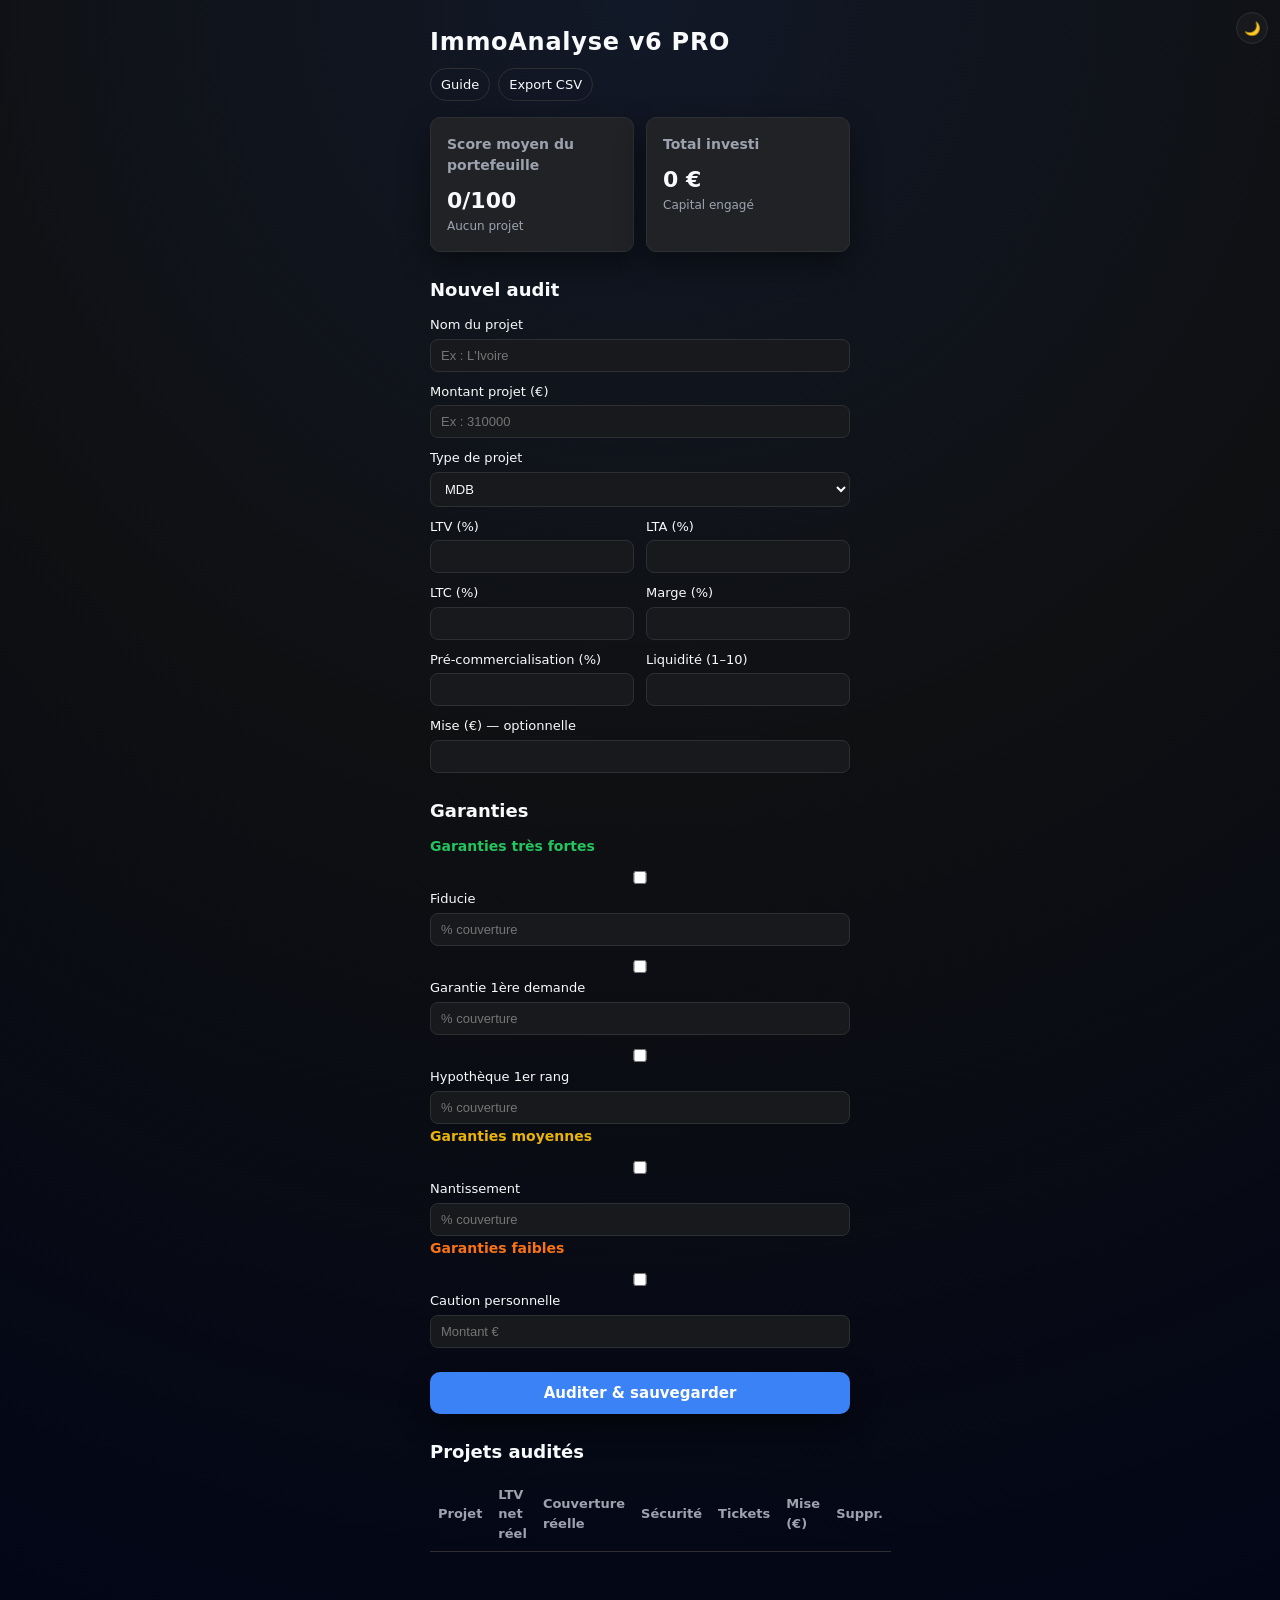
<file: index.html>
<!DOCTYPE html>
<html lang="fr">
<head>
<meta charset="UTF-8">
<title>ImmoAnalyse v6 PRO</title>
<meta name="viewport" content="width=device-width, initial-scale=1">
<meta name="theme-color" content="#0f1012">
<link rel="manifest" href="manifest.json">
<link rel="stylesheet" href="style.css">
</head>

<body>

<!-- TOGGLE THEME -->
<div class="theme-toggle">
<button id="toggleTheme">🌙</button>
</div>

<!-- GUIDE PANEL -->
<div id="guidePanel" class="guide-panel">

<div class="guide-content">

<div class="guide-header">
<h2>Guide ImmoAnalyse</h2>
<button class="secondary" onclick="closeGuide()">Fermer</button>
</div>

<div class="guide-tabs">
<div class="guide-tab active" data-tab="crit">Critères</div>
<div class="guide-tab" data-tab="garanties">Garanties</div>
<div class="guide-tab" data-tab="alertes">Alertes</div>
<div class="guide-tab" data-tab="exemples">Exemples</div>
<div class="guide-tab" data-tab="opt">Optimisation</div>
<div class="guide-tab" data-tab="lecture">Lecture rapide</div>
<div class="guide-tab" data-tab="faq">FAQ</div>
</div>

<!-- ONGLET : CRITERES -->
<div class="guide-section active" id="crit">
<div class="accordion">
<div class="accordion-header">LTV — Loan To Value <span class="accordion-arrow">▼</span></div>
<div class="accordion-content">
🟢 &lt; 60% — Très sécurisé<br>
🟠 60–85% — Zone de vigilance<br>
🔴 &gt; 85% — Risque élevé
</div>
</div>

<div class="accordion">
<div class="accordion-header">LTA — Loan To Assets <span class="accordion-arrow">▼</span></div>
<div class="accordion-content">
🟢 &lt; 70% — Structure solide<br>
🟠 70–85% — Endettement à surveiller<br>
🔴 &gt; 85% — Structure fragile
</div>
</div>

<div class="accordion">
<div class="accordion-header">LTC — Loan To Cost <span class="accordion-arrow">▼</span></div>
<div class="accordion-content">
🟢 &lt; 70% — Excellent<br>
🟠 70–85% — Acceptable<br>
🔴 &gt; 85% — Risque de dépassement
</div>
</div>

<div class="accordion">
<div class="accordion-header">Marge (MDB) <span class="accordion-arrow">▼</span></div>
<div class="accordion-content">
🟢 &gt; 20% — Très bon<br>
🟠 10–20% — Correct<br>
🔴 &lt; 10% — Risque de perte
</div>
</div>

<div class="accordion">
<div class="accordion-header">Pré-commercialisation <span class="accordion-arrow">▼</span></div>
<div class="accordion-content">
🟢 &gt; 50% — Très sécurisé<br>
🟠 30–50% — À surveiller<br>
🔴 &lt; 30% — Risque commercial
</div>
</div>

<div class="accordion">
<div class="accordion-header">Liquidité (1–10) <span class="accordion-arrow">▼</span></div>
<div class="accordion-content">
🟢 8–10 — Marché très liquide<br>
🟠 5–7 — Liquide<br>
🔴 1–4 — Revente difficile
</div>
</div>
</div>

<!-- ONGLET : GARANTIES -->
<div class="guide-section" id="garanties">

<div class="accordion">
<div class="accordion-header">Pondération dynamique LPB v6 <span class="accordion-arrow">▼</span></div>
<div class="accordion-content">
Hypothèque (1.0) × couverture<br>
Nantissement (0.6) × couverture<br>
Caution × 0.4<br><br>
Pondération finale = min(100, somme pondérée)
</div>
</div>

<div class="accordion">
<div class="accordion-header">Typologie des garanties <span class="accordion-arrow">▼</span></div>
<div class="accordion-content">
🟢 Très fortes : Fiducie, G1D, Hypothèque 1er rang<br>
🟠 Moyennes : Nantissement<br>
🔴 Faibles : Caution personnelle
</div>
</div>

<!-- AJOUT : COUVERTURE RÉELLE (%) -->
<div class="accordion">
<div class="accordion-header">Couverture réelle (%) <span class="accordion-arrow">▼</span></div>
<div class="accordion-content">
<p><b>Définition :</b> Valeur réelle des garanties après haircuts :</p>
<ul>
<li>Hypothèque : 85 %</li>
<li>Caution : 60 %</li>
<li>Nantissement : 50 %</li>
<li>Fiducie : 100 %</li>
<li>G1D : 100 %</li>
</ul>

<p><b>Interprétation :</b></p>
<ul>
<li><span style="color:green;font-weight:bold;">🟢 &lt; 40 %</span> — Couverture faible</li>
<li><span style="color:orange;font-weight:bold;">🟠 40–80 %</span> — Couverture correcte</li>
<li><span style="color:red;font-weight:bold;">🔴 &gt; 80 %</span> — Couverture forte</li>
<li><span style="color:red;font-weight:bold;">⚠️ = 100 %</span> — Sur‑couverture (LTV net = 5 %)</li>
</ul>

<p><b>Impact :</b> Plus la couverture réelle augmente, plus le LTV net réel diminue.</p>
</div>
</div>

<div class="accordion">
<div class="accordion-header">Surgarantie <span class="accordion-arrow">▼</span></div>
<div class="accordion-content">
Une couverture &gt; 100% déclenche une alerte jaune.
</div>
</div>

</div>
<!-- ONGLET : ALERTES -->
<div class="guide-section" id="alertes">
<div class="accordion">
<div class="accordion-header">Alertes financières <span class="accordion-arrow">▼</span></div>
<div class="accordion-content">
LTV trop élevé, marge insuffisante, garanties faibles.
</div>
</div>

<div class="accordion">
<div class="accordion-header">Alertes commerciales <span class="accordion-arrow">▼</span></div>
<div class="accordion-content">
Précommercialisation faible, liquidité insuffisante.
</div>
</div>

<div class="accordion">
<div class="accordion-header">Alertes structurelles <span class="accordion-arrow">▼</span></div>
<div class="accordion-content">
Endettement global trop élevé, absence de garanties fortes.
</div>
</div>
</div>

<!-- ONGLET : EXEMPLES -->
<div class="guide-section" id="exemples">
<div class="accordion">
<div class="accordion-header">Exemple MDB <span class="accordion-arrow">▼</span></div>
<div class="accordion-content">
LTV = 88% 🔴<br>
Marge = 12% 🟠<br>
Garanties = Caution 🔴
</div>
</div>

<div class="accordion">
<div class="accordion-header">Exemple LDT <span class="accordion-arrow">▼</span></div>
<div class="accordion-content">
LTV = 72% 🟠<br>
Liquidité = 8 🟢<br>
PréComm = 55% 🟢
</div>
</div>
</div>

<!-- ONGLET : OPTIMISATION -->
<div class="guide-section" id="opt">
<div class="accordion">
<div class="accordion-header">Optimiser un projet MDB <span class="accordion-arrow">▼</span></div>
<div class="accordion-content">
Marge &gt; 15%, LTV &lt; 75%, garantie forte.
</div>
</div>

<div class="accordion">
<div class="accordion-header">Optimiser un projet LDT <span class="accordion-arrow">▼</span></div>
<div class="accordion-content">
Analyser taux d’occupation, charges, saison basse.
</div>
</div>
</div>

<!-- ONGLET : LECTURE RAPIDE -->
<div class="guide-section" id="lecture">
<p><b>Lecture en 10 secondes :</b></p>
LTV, garanties, marge, liquidité, statut IA.
</div>

<!-- ONGLET : FAQ -->
<div class="guide-section" id="faq">
<div class="accordion">
<div class="accordion-header">Pourquoi un projet SAFE peut avoir un ticket faible ? <span class="accordion-arrow">▼</span></div>
<div class="accordion-content">
Parce que les garanties ou la mise peuvent être insuffisantes.
</div>
</div>

<div class="accordion">
<div class="accordion-header">Pourquoi le LTV net diffère du LTV brut ? <span class="accordion-arrow">▼</span></div>
<div class="accordion-content">
Le LTV net intègre les garanties fortes.
</div>
</div>
</div>

</div>
</div>

<!-- HEADER -->
<div class="container section">
<h1>ImmoAnalyse v6 PRO</h1>

<div class="header-actions">
<button class="secondary" onclick="openGuide()">Guide</button>
<button class="secondary" onclick="exportCSV()">Export CSV</button>
</div>

<div class="grid-2">
<div class="card">
<h3>Score moyen du portefeuille</h3>
<p id="metricScore" class="big-number">0/100</p>
<p class="note">Aucun projet</p>
</div>

<div class="card">
<h3>Total investi</h3>
<p id="metricInvest" class="big-number">0 €</p>
<p class="note">Capital engagé</p>
</div>
</div>
</div>

<!-- FORMULAIRE -->
<div class="container section">
<h2>Nouvel audit</h2>

<label for="nomProjet">Nom du projet</label>
<input id="nomProjet" type="text" placeholder="Ex : L'Ivoire">

<label for="montantProjet">Montant projet (€)</label>
<input id="montantProjet" type="number" placeholder="Ex : 310000" required>

<label for="typeProjet">Type de projet</label>
<select id="typeProjet">
<option value="MDB">MDB</option>
<option value="LDT">LDT</option>
</select>

<div class="grid-2">
<div><label>LTV (%)</label><input id="ltv" type="number"></div>
<div><label>LTA (%)</label><input id="lta" type="number"></div>
</div>

<div class="grid-2">
<div><label>LTC (%)</label><input id="ltc" type="number"></div>
<div><label>Marge (%)</label><input id="marge" type="number"></div>
</div>

<div class="grid-2">
<div><label>Pré-commercialisation (%)</label><input id="precomm" type="number"></div>
<div><label>Liquidité (1–10)</label><input id="liquidite" type="number"></div>
</div>

<label>Mise (€) — optionnelle</label>
<input id="mise" type="number">
</div>

<!-- GARANTIES -->
<div class="container section">
<h2>Garanties</h2>

<h3 class="g-strong">Garanties très fortes</h3>

<label><input type="checkbox" id="g_fiducie"> Fiducie</label>
<input id="fiducie_pct" type="number" placeholder="% couverture">
<div id="alert_fiducie" class="alert-garantie"></div>

<label><input type="checkbox" id="g_g1d"> Garantie 1ère demande</label>
<input id="g1d_pct" type="number" placeholder="% couverture">
<div id="alert_g1d" class="alert-garantie"></div>

<label><input type="checkbox" id="g_hyp1"> Hypothèque 1er rang</label>
<input id="hyp1_pct" type="number" placeholder="% couverture">
<div id="alert_hyp1" class="alert-garantie"></div>

<h3 class="g-medium">Garanties moyennes</h3>
<label><input type="checkbox" id="g_nant"> Nantissement</label>
<input id="nantissement_pct" type="number" placeholder="% couverture">
<div id="alert_nant" class="alert-garantie"></div>

<h3 class="g-weak">Garanties faibles</h3>
<label><input type="checkbox" id="g_caution"> Caution personnelle</label>
<input id="caution_eur" type="number" placeholder="Montant €">
</div>
<!-- BOUTON AUDITER & SAUVEGARDER -->
<div class="container section">
<button class="btn-primary" onclick="runEngine()">Auditer & sauvegarder</button>
</div>

<!-- TABLEAU -->
<div class="container section">
<h2>Projets audités</h2>

<table id="tableProjets">
<thead>
<tr>
<th>Projet</th>
<th>LTV net réel</th>
<th>Couverture réelle</th>
<th>Sécurité</th>
<th>Tickets</th>
<th>Mise (€)</th>
<th>Suppr.</th>
</tr>
</thead>
<tbody></tbody>
</table>
</div>

<!-- SCRIPT PRINCIPAL -->
<script type="module">
import { runLPBEngine, readNumber } from "./engine/engine.js";

let projets = [];

/* ---------- PERSISTANCE LOCALSTORAGE ---------- */

const STORAGE_KEY = "immoanalyse_v6_projets";

function loadFromStorage() {
  try {
    const raw = localStorage.getItem(STORAGE_KEY);
    if (!raw) return [];
    const parsed = JSON.parse(raw);
    return Array.isArray(parsed) ? parsed : [];
  } catch (e) {
    console.warn("Erreur lecture storage", e);
    return [];
  }
}

function saveToStorage(list) {
  try {
    localStorage.setItem(STORAGE_KEY, JSON.stringify(list));
  } catch (e) {
    console.warn("Erreur écriture storage", e);
  }
}

/* Restaurer au chargement */
document.addEventListener("DOMContentLoaded", () => {
  projets = loadFromStorage();
  renderTable();
  updateMetrics();
});

/* MISE À JOUR DES MÉTRIQUES */
function updateMetrics() {
    const scoreEl = document.getElementById("metricScore");
    const investEl = document.getElementById("metricInvest");

    if (projets.length === 0) {
        scoreEl.textContent = "0/100";
        investEl.textContent = "0 €";
        return;
    }

    // Total investi
    const totalMise = projets.reduce((s, p) => s + (p.mise || 0), 0);
    investEl.textContent = totalMise.toLocaleString("fr-FR") + " €";

    // Pondération par mise
    const poids = projets.map(p => {
        if (!p.mise || p.mise <= 0) return 0.05;
        return p.mise / totalMise;
    });

    // Coefficients de sécurité
    const coef = projets.map(p => {
        if (p.securite === "SAFE") return 1.00;
        if (p.securite === "MEDIUM") return 0.80;
        return 0.60;
    });

    // Score pondéré
    const scoresPond = projets.map((p, i) => p.score * coef[i]);

    // Score portefeuille
    let scorePortefeuille = scoresPond.reduce((s, sp, i) => s + sp * poids[i], 0);

    // Effet plancher
    const hasDanger = projets.some(p => p.securite === "RISK" && p.score < 40);
    if (hasDanger) scorePortefeuille = Math.min(scorePortefeuille, 55);

    scoreEl.textContent = scorePortefeuille.toFixed(0) + "/100";

    // Indicateur visuel
    if (scorePortefeuille >= 75) {
        scoreEl.style.color = "#22c55e";
    } else if (scorePortefeuille >= 55) {
        scoreEl.style.color = "#eab308";
    } else {
        scoreEl.style.color = "#ef4444";
    }
}   // ← FIN CORRECTE DE updateMetrics()


/* SURGARANTIE */
function checkGarantie(idInput, idAlert) {
    const v = readNumber(document.getElementById(idInput).value);
    const alertEl = document.getElementById(idAlert);
    alertEl.textContent = (v != null && v > 100) ? "Surgarantie détectée (>100 %)." : "";
}

/* Tableau des garanties */
[
    ["fiducie_pct", "alert_fiducie"],
    ["g1d_pct", "alert_g1d"],
    ["hyp1_pct", "alert_hyp1"],
    ["nantissement_pct", "alert_nant"]
].forEach(([inputId, alertId]) => {
    const el = document.getElementById(inputId);
    if (el) el.addEventListener("input", () => checkGarantie(inputId, alertId));
});

/* AJOUT D’UN PROJET */
window.runEngine = function () {
    const nom = document.getElementById("nomProjet").value.trim() || "Sans nom";
    const typeProjet = document.getElementById("typeProjet").value;
    const montantProjet = readNumber(document.getElementById("montantProjet").value);

    const input = {
        type: typeProjet,
        valeurs: {
            montantProjet,
            LTV: readNumber(document.getElementById("ltv").value),
            LTA: readNumber(document.getElementById("lta").value),
            LTC: readNumber(document.getElementById("ltc").value),
            marge: readNumber(document.getElementById("marge").value),
            precomm: readNumber(document.getElementById("precomm").value),
            liquidite: readNumber(document.getElementById("liquidite").value),
            mise: readNumber(document.getElementById("mise").value)
        },
        garanties: {
            fiducie: document.getElementById("g_fiducie").checked,
            g1d: document.getElementById("g_g1d").checked,
            hyp1: document.getElementById("g_hyp1").checked,
            nantissement: document.getElementById("g_nant").checked,
            caution: document.getElementById("g_caution").checked,
            fiducie_pct: readNumber(document.getElementById("fiducie_pct").value),
            g1d_pct: readNumber(document.getElementById("g1d_pct").value),
            hyp1_pct: readNumber(document.getElementById("hyp1_pct").value),
            nantissement_pct: readNumber(document.getElementById("nantissement_pct").value),
            caution_eur: readNumber(document.getElementById("caution_eur").value)
        }
    };

    const result = runLPBEngine(input);
    if (!result) return;

    projets.push({
        nom,
        type: typeProjet,
        score: result.score,
        securite: result.meta.securiteGlobale,
        ltvnet: result.ratios.LTV_net_reel,
        coverageReal: result.ratios.coverageReal,
        mise: input.valeurs.mise || 0,
        ticketMin: result.ticketIA.plage.min,
        ticketMax: result.ticketIA.plage.max
    });

    saveToStorage(projets);
    renderTable();
    updateMetrics();
};

/* AFFICHAGE DU TABLEAU */
function renderTable() {
    const tbody = document.querySelector("#tableProjets tbody");
    tbody.innerHTML = "";

    projets.forEach((p, i) => {

        const tr = document.createElement("tr");

        const ltvText = p.ltvnet != null ? p.ltvnet.toFixed(1) + "%" : "-";

        let covText = "-";
        if (p.coverageReal != null) {
            const v = p.coverageReal;
            let color = "black";

            if (v < 40) color = "green";
            else if (v < 80) color = "orange";
            else color = "red";

            const alert = (v >= 100) ? " ⚠️" : "";
            covText = `<span style="color:${color}; font-weight:bold;">${v.toFixed(1)}%</span>${alert}`;
        }

        const ticketText = `${p.ticketMin} – ${p.ticketMax} €`;
        const miseText = p.mise ? p.mise.toLocaleString("fr-FR") + " €" : "-";

        tr.innerHTML = `
            <td>${p.nom} <span class="type-tag">(${p.type})</span></td>
            <td>${ltvText}</td>
            <td>${covText}</td>
            <td>${p.securite}</td>
            <td>${ticketText}</td>
            <td>${miseText}</td>
            <td><button class="secondary danger" onclick="suppr(${i})">X</button></td>
        `;

        tbody.appendChild(tr);

        /* --- Ligne d’explication automatique si LTV net réel = 5 % --- */
        if (p.ltvnet === 5) {
            const explain = document.createElement("tr");
            explain.classList.add("row-explain");
            explain.innerHTML = `
                <td colspan="7" style="font-size:13px; padding:6px 12px; color:#666;">
                    Plancher appliqué : la couverture réelle atteint 100 %, le LTV net réel est ramené à 5 %.
                </td>
            `;
            tbody.appendChild(explain);
        }
    });
}

/* SUPPRESSION */
window.suppr = function (i) {
  projets.splice(i, 1);
  saveToStorage(projets);
  renderTable();
  updateMetrics();
};

/* EXPORT CSV */
window.exportCSV = function () {
if (projets.length === 0) return;

let csv = "Projet;Type;LTV net réel;Couverture réelle;Sécurité;Ticket min;Ticket max;Mise\n";

projets.forEach(p => {
csv += `${p.nom};${p.type};${p.ltvnet ?? ""};${p.coverageReal ?? ""};${p.securite};${p.ticketMin};${p.ticketMax};${p.mise ?? ""}\n`;
});

const blob = new Blob([csv], { type: "text/csv;charset=utf-8;" });
const url = URL.createObjectURL(blob);
const a = document.createElement("a");
a.href = url;
a.download = "portefeuille_immoanalyse.csv";
a.click();
URL.revokeObjectURL(url);
};

/* THÈME SOMBRE / CLAIR */
const themeBtn = document.getElementById("toggleTheme");
themeBtn.onclick = () => {
document.body.classList.toggle("light");
themeBtn.textContent = document.body.classList.contains("light") ? "☀️" : "🌙";
};

/* GUIDE : ONGLET + ACCORDÉONS */
document.querySelectorAll(".guide-tab").forEach(tab => {
tab.addEventListener("click", () => {
document.querySelectorAll(".guide-tab").forEach(t => t.classList.remove("active"));
document.querySelectorAll(".guide-section").forEach(s => s.classList.remove("active"));
tab.classList.add("active");
document.getElementById(tab.dataset.tab).classList.add("active");
});
});

document.querySelectorAll(".accordion-header").forEach(header => {
header.addEventListener("click", () => {
header.parentElement.classList.toggle("open");
});
});

/* GUIDE : OUVERTURE / FERMETURE */
window.openGuide = function () {
document.getElementById("guidePanel").classList.add("open");
};

window.closeGuide = function () {
document.getElementById("guidePanel").classList.remove("open");
};
</script>

<!-- ENREGISTREMENT SERVICE WORKER -->
<script>
if ('serviceWorker' in navigator) {
window.addEventListener('load', () => {
navigator.serviceWorker.register('sw.js').catch(console.error);
});
}
</script>

</body>
</html>
</file>
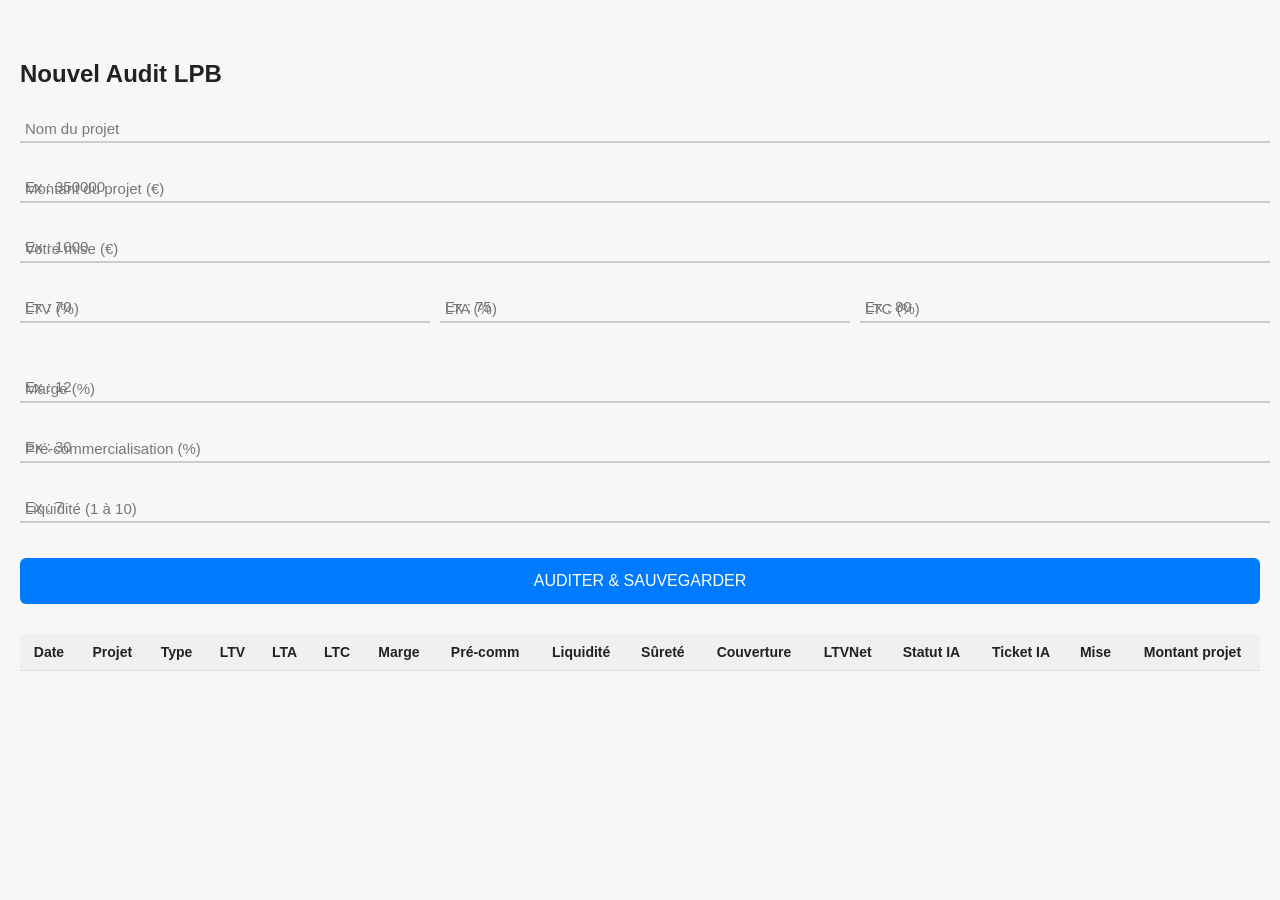
<file: indexV6.html>
<!DOCTYPE html>
<html lang="fr">

<head>
    <meta charset="UTF-8">
    <meta name="viewport" content="width=device-width, initial-scale=1.0">
    <title>Cockpit Patrimoine V6 — Audit LPB</title>

    <style>
        /* ------------------------------
           RESET + BASE
        ------------------------------ */
        body {
            margin: 0;
            padding: 20px;
            font-family: "Inter", sans-serif;
            background: #f7f7f7;
            color: #222;
        }

        h2 {
            margin-top: 40px;
            font-weight: 600;
        }

        /* ------------------------------
           MATERIAL DESIGN INPUTS
        ------------------------------ */
        .md-input {
            position: relative;
            margin-bottom: 25px;
            width: 100%;
        }

        .md-input input {
            width: 100%;
            border: none;
            border-bottom: 2px solid #ccc;
            padding: 10px 5px 6px 5px;
            font-size: 15px;
            background: transparent;
            transition: border-color 0.25s;
        }

        .md-input input:focus {
            outline: none;
            border-bottom: 2px solid #007bff;
        }

        .md-input label {
            position: absolute;
            left: 5px;
            top: 12px;
            font-size: 15px;
            color: #777;
            pointer-events: none;
            transition: 0.25s ease;
        }

        .md-input input:focus + label,
        .md-input input:not(:placeholder-shown) + label {
            top: -8px;
            font-size: 12px;
            color: #007bff;
        }

        /* ------------------------------
           GRID 3 COLONNES (LTV / LTA / LTC)
        ------------------------------ */
        .triple-grid {
            display: flex;
            gap: 20px; /* léger séparateur visuel */
            margin-bottom: 20px;
        }

        .triple-grid .md-input {
            flex: 1; /* 33% / 33% / 33% */
        }

        /* ------------------------------
           BOUTON AUDITER
        ------------------------------ */
        .btn-audit {
            width: 100%;
            padding: 14px;
            background: #007bff;
            color: white;
            border: none;
            border-radius: 6px;
            font-size: 16px;
            cursor: pointer;
            margin-top: 10px;
            transition: 0.25s;
        }

        .btn-audit:hover {
            background: #005fcc;
        }

        /* ------------------------------
           TABLEAU DES AUDITS
        ------------------------------ */
        table {
            width: 100%;
            border-collapse: collapse;
            margin-top: 30px;
            background: white;
        }

        table th, table td {
            padding: 10px;
            border-bottom: 1px solid #ddd;
            font-size: 14px;
        }

        table th {
            background: #f0f0f0;
            font-weight: 600;
        }
    </style>
</head>

<body>

    <h2>Nouvel Audit LPB</h2>

    <!-- IDENTIFICATION -->
    <div class="md-input">
        <input id="projet" type="text" placeholder=" " />
        <label for="projet">Nom du projet</label>
    </div>

    <div class="md-input">
        <input id="montantProjet" type="number" placeholder="Ex : 350000" />
        <label for="montantProjet">Montant du projet (€)</label>
    </div>

    <div class="md-input">
        <input id="mise" type="number" placeholder="Ex : 1000" />
        <label for="mise">Votre mise (€)</label>
    </div>

    <!-- RATIOS FINANCIERS : LTV / LTA / LTC -->
    <div class="triple-grid">
        <div class="md-input">
            <input id="ltv" type="number" placeholder="Ex : 70" />
            <label for="ltv">LTV (%)</label>
        </div>

        <div class="md-input">
            <input id="lta" type="number" placeholder="Ex : 75" />
            <label for="lta">LTA (%)</label>
        </div>

        <div class="md-input">
            <input id="ltc" type="number" placeholder="Ex : 80" />
            <label for="ltc">LTC (%)</label>
        </div>
    </div>

    <!-- AUTRES RATIOS -->
    <div class="md-input">
        <input id="marge" type="number" placeholder="Ex : 12" />
        <label for="marge">Marge (%)</label>
    </div>

    <div class="md-input">
        <input id="precomm" type="number" placeholder="Ex : 30" />
        <label for="precomm">Pré-commercialisation (%)</label>
    </div>

    <div class="md-input">
        <input id="liquidite" type="number" placeholder="Ex : 7" />
        <label for="liquidite">Liquidité (1 à 10)</label>
    </div>

    <!-- BOUTON -->
    <button class="btn-audit" onclick="runEngine()">AUDITER & SAUVEGARDER</button>

    <!-- TABLEAU DES AUDITS -->
    <table id="auditTable">
        <thead>
            <tr>
                <th>Date</th>
                <th>Projet</th>
                <th>Type</th>
                <th>LTV</th>
                <th>LTA</th>
                <th>LTC</th>
                <th>Marge</th>
                <th>Pré-comm</th>
                <th>Liquidité</th>
                <th>Sûreté</th>
                <th>Couverture</th>
                <th>LTVNet</th>
                <th>Statut IA</th>
                <th>Ticket IA</th>
                <th>Mise</th>
                <th>Montant projet</th>
            </tr>
        </thead>
        <tbody></tbody>
    </table>

    <!-- -----------------------------------------------------------
         SOUS-BLOC 1 — MOTEUR IA v6
    ----------------------------------------------------------- -->
    <script>
        function computeIA(params) {
            const { ltv, lta, ltc, marge, precomm, liquidite, typeProjet } = params;

            const LTV = Number(ltv);
            const LTA = lta ? Number(lta) : null;
            const LTC = ltc ? Number(ltc) : null;
            const MARGE = marge ? Number(marge) : null;
            const PRE = precomm ? Number(precomm) : null;
            const LIQ = liquidite ? Number(liquidite) : null;

            let poidsLTV = 0.35;
            let poidsLTA = LTA !== null ? 0.15 : 0;
            let poidsLTC = LTC !== null ? 0.15 : 0;
            let poidsMarge = MARGE !== null ? 0.15 : 0.10;
            let poidsPre = PRE !== null ? 0.10 : 0.05;
            let poidsLiq = LIQ !== null ? 0.10 : 0.05;

            const sommePoids = poidsLTV + poidsLTA + poidsLTC + poidsMarge + poidsPre + poidsLiq;
            poidsLTV /= sommePoids;
            poidsLTA /= sommePoids;
            poidsLTC /= sommePoids;
            poidsMarge /= sommePoids;
            poidsPre /= sommePoids;
            poidsLiq /= sommePoids;

            const scoreLTV = Math.max(0, 100 - (LTV - 50) * 2);
            const scoreLTA = LTA !== null ? Math.max(0, 100 - (LTA - 60) * 1.5) : 0;
            const scoreLTC = LTC !== null ? Math.max(0, 100 - (LTC - 65) * 1.5) : 0;
            const scoreMarge = MARGE !== null ? Math.min(100, MARGE * 5) : 50;
            const scorePre = PRE !== null ? Math.min(100, PRE * 3) : 40;
            const scoreLiq = LIQ !== null ? LIQ * 10 : 50;

            const scoreIA =
                scoreLTV * poidsLTV +
                scoreLTA * poidsLTA +
                scoreLTC * poidsLTC +
                scoreMarge * poidsMarge +
                scorePre * poidsPre +
                scoreLiq * poidsLiq;

            let statutIA = "";
            if (scoreIA >= 80) statutIA = "SAFE";
            else if (scoreIA >= 65) statutIA = "PREMIUM";
            else if (scoreIA >= 50) statutIA = "TENDU";
            else statutIA = "CRITIQUE";

            let ticketIA = 0;
            if (statutIA === "SAFE") ticketIA = 1000;
            else if (statutIA === "PREMIUM") ticketIA = 700;
            else if (statutIA === "TENDU") ticketIA = 400;
            else ticketIA = 150;

            if (typeProjet === "LDT") {
                ticketIA = Math.round(ticketIA * 0.75);
            }

            return {
                scoreIA: Math.round(scoreIA),
                statutIA,
                ticketIA
            };
        }
    </script>

    <!-- -----------------------------------------------------------
         SOUS-BLOC 2 — MOTEUR ROBUSTE
    ----------------------------------------------------------- -->
    <script>
        function computeRobuste(params) {
            const { ltv, montantProjet, mise, couverturePonderee } = params;

            const LTV = Number(ltv);
            const montant = Number(montantProjet);
            const miseInvest = Number(mise);
            const couverture = Number(couverturePonderee);

            const montantPrete = (LTV / 100) * montant;

            const ltvNet = montantPrete > 0
                ? ((montantPrete - couverture) / montantPrete) * 100
                : 0;

            const surete = couverture / montantPrete;

            return {
                montantPrete: Math.round(montantPrete),
                ltvNet: Math.round(ltvNet),
                surete: Number(surete.toFixed(3))
            };
        }
    </script>

    <!-- -----------------------------------------------------------
         SOUS-BLOC 3 — FUSION + CSV + TABLEAU
    ----------------------------------------------------------- -->
    <script>
        function runEngine() {

            const projet = document.getElementById("projet").value;
            const montantProjet = document.getElementById("montantProjet").value;
            const mise = document.getElementById("mise").value;

            const ltv = document.getElementById("ltv").value;
            const lta = document.getElementById("lta").value;
            const ltc = document.getElementById("ltc").value;

            const marge = document.getElementById("marge").value;
            const precomm = document.getElementById("precomm").value;
            const liquidite = document.getElementById("liquidite").value;

            const typeProjet = montantProjet >= 200000 ? "MDB" : "LDT";

            if (!ltv) {
                alert("Veuillez renseigner le LTV pour lancer l’audit.");
                return;
            }

            const couverturePonderee = 0;

            const ia = computeIA({
                ltv, lta, ltc, marge, precomm, liquidite, typeProjet
            });

            const robuste = computeRobuste({
                ltv, montantProjet, mise, couverturePonderee
            });

            const date = new Date().toLocaleDateString("fr-FR");

            const row = [
                date,
                projet,
                typeProjet,
                ltv,
                lta || "",
                ltc || "",
                marge || "",
                precomm || "",
                liquidite || "",
                robuste.surete,
                couverturePonderee,
                robuste.ltvNet,
                ia.statutIA,
                ia.ticketIA,
                mise,
                montantProjet
            ];

            const table = document.querySelector("#auditTable tbody");
            const tr = document.createElement("tr");

            row.forEach(v => {
                const td = document.createElement("td");
                td.textContent = v;
                tr.appendChild(td);
            });

            table.appendChild(tr);
        }
    </script>
    <script>
if ("serviceWorker" in navigator) {
  navigator.serviceWorker.register("service-worker.js");
}
</script>

</body>
</html>
</file>
<file: style.css>
/* ---------- Variables globales ---------- */
:root {
  --bg: #0f1012;
  --bg-alt: #18191c;
  --bg-card: #202226;
  --text: #f9fafb;
  --text-muted: #9ca3af;
  --border: #2d2f33;
  --primary: #3b82f6;
  --primary-hover: #2563eb;
  --danger: #ef4444;
  --radius: 10px;
  --shadow: 0 12px 30px rgba(0,0,0,0.45);
  --font: system-ui, -apple-system, BlinkMacSystemFont, "Inter", sans-serif;
}

/* Thème clair */
body.light {
  --bg: #f4f6f8;
  --bg-alt: #ffffff;
  --bg-card: #ffffff;
  --text: #111827;
  --text-muted: #6b7280;
  --border: #d1d5db;
  --primary: #2563eb;
  --primary-hover: #1d4ed8;
  --danger: #dc2626;
  --shadow: 0 6px 18px rgba(15,23,42,0.12);
}

/* ---------- Reset minimal ---------- */
* {
  box-sizing: border-box;
  margin: 0;
  padding: 0;
}

body {
  font-family: var(--font);
  background: radial-gradient(circle at top, #111827 0, var(--bg) 45%, #020617 100%);
  color: var(--text);
  line-height: 1.5;
  padding: 24px;
  -webkit-font-smoothing: antialiased;
}

/* ---------- Container principal ---------- */
.container {
  max-width: 420px;
  margin: 0 auto;
}

.section {
  margin-bottom: 24px;
}

/* ---------- Titres ---------- */
h1 {
  font-size: 24px;
  margin-bottom: 8px;
  font-weight: 700;
  letter-spacing: 0.03em;
}

h2 {
  font-size: 18px;
  margin-bottom: 12px;
  font-weight: 600;
}

h3 {
  font-size: 14px;
  margin-bottom: 8px;
  font-weight: 600;
  color: var(--text-muted);
}

/* ---------- Header actions ---------- */
.header-actions {
  display: flex;
  gap: 8px;
  margin-bottom: 16px;
}

/* ---------- Cartes ---------- */
.card {
  background: var(--bg-card);
  padding: 16px;
  border-radius: var(--radius);
  border: 1px solid var(--border);
  box-shadow: var(--shadow);
}

.grid-2 {
  display: grid;
  grid-template-columns: 1fr 1fr;
  gap: 12px;
}

.big-number {
  font-size: 22px;
  font-weight: 700;
  margin-top: 4px;
}

.note {
  color: var(--text-muted);
  font-size: 12px;
}

/* ---------- Labels & Inputs ---------- */
label {
  display: block;
  margin-top: 10px;
  font-size: 13px;
  font-weight: 500;
}

input,
select {
  width: 100%;
  padding: 8px 10px;
  margin-top: 4px;
  border: 1px solid var(--border);
  border-radius: 8px;
  font-size: 13px;
  background: var(--bg-alt);
  color: var(--text);
  transition: border-color 0.2s;
}

input:focus,
select:focus {
  outline: none;
  border-color: var(--primary);
}

/* ---------- Boutons ---------- */
button {
  font-family: inherit;
}

.btn-primary {
  width: 100%;
  padding: 12px;
  background: var(--primary);
  color: #fff;
  border: none;
  border-radius: var(--radius);
  font-size: 15px;
  font-weight: 600;
  cursor: pointer;
  box-shadow: var(--shadow);
  transition: background 0.2s;
}

.btn-primary:hover {
  background: var(--primary-hover);
}

.secondary {
  padding: 8px 10px;
  border-radius: 999px;
  border: 1px solid var(--border);
  background: transparent;
  color: var(--text);
  font-size: 13px;
  cursor: pointer;
  transition: border-color 0.2s, color 0.2s;
}

.secondary:hover {
  border-color: var(--primary);
}

.secondary.danger {
  border-color: var(--danger);
  color: var(--danger);
}

.secondary.danger:hover {
  background: rgba(239,68,68,0.12);
}

/* ---------- Tableau ---------- */
table {
  width: 100%;
  border-collapse: collapse;
  font-size: 13px;
}

th, td {
  padding: 8px;
  text-align: left;
}

th {
  font-weight: 600;
  color: var(--text-muted);
  border-bottom: 1px solid var(--border);
}

tbody tr:nth-child(even) {
  background: rgba(148,163,184,0.06);
}

tbody tr:last-child td {
  border-bottom: 1px solid var(--border);
}

.type-tag {
  color: var(--text-muted);
  font-size: 11px;
}

/* ---------- Theme toggle ---------- */
.theme-toggle {
  position: fixed;
  top: 12px;
  right: 12px;
  z-index: 50;
}

.theme-toggle button {
  width: 32px;
  height: 32px;
  border-radius: 999px;
  border: 1px solid var(--border);
  background: var(--bg-alt);
  color: var(--text);
  cursor: pointer;
}

/* ---------- Guide panel ---------- */
.guide-panel {
  position: fixed;
  inset: 0;
  background: rgba(15,23,42,0.75);
  display: none;
  align-items: center;
  justify-content: center;
  z-index: 40;
}

.guide-panel.open {
  display: flex;
}

.guide-content {
  width: 100%;
  max-width: 520px;
  max-height: 90vh;
  background: var(--bg-alt);
  border-radius: 16px;
  border: 1px solid var(--border);
  box-shadow: var(--shadow);
  padding: 16px;
  overflow: hidden;
  display: flex;
  flex-direction: column;
}

.guide-header {
  display: flex;
  justify-content: space-between;
  align-items: center;
  margin-bottom: 10px;
}

/* Tabs */
.guide-tabs {
  display: flex;
  flex-wrap: wrap;
  gap: 6px;
  margin-bottom: 10px;
}

.guide-tab {
  padding: 6px 10px;
  border-radius: 999px;
  border: 1px solid transparent;
  font-size: 12px;
  cursor: pointer;
  color: var(--text-muted);
  transition: 0.2s;
}

.guide-tab.active {
  border-color: var(--primary);
  color: var(--primary);
  background: rgba(37,99,235,0.08);
}

/* Sections */
.guide-section {
  display: none;
  overflow-y: auto;
  padding-right: 4px;
}

.guide-section.active {
  display: block;
}

/* Accordéons */
.accordion {
  border-radius: 10px;
  border: 1px solid var(--border);
  margin-bottom: 8px;
  overflow: hidden;
  transition: 0.2s;
}

.accordion-header {
  padding: 8px 10px;
  font-size: 13px;
  cursor: pointer;
  display: flex;
  justify-content: space-between;
  align-items: center;
}

.accordion-content {
  padding: 8px 10px;
  font-size: 12px;
  color: var(--text-muted);
  display: none;
  border-top: 1px solid var(--border);
}

.accordion.open .accordion-content {
  display: block;
}

/* Garanties alertes */
.alert-garantie {
  font-size: 11px;
  color: #facc15;
  margin-top: 2px;
}

.g-strong {
  color: #22c55e;
}

.g-medium {
  color: #eab308;
}

.g-weak {
  color: #f97316;
}

/* ---------- Patch lisibilité tableau (mode clair, version propre) ---------- */

/* Titres du tableau en blanc */
body.light table th {
  color: #f5f5f5 !important;
  background: transparent !important;
  border-bottom: 1px solid rgba(255,255,255,0.2) !important;
}

/* Texte du tableau */
body.light table td {
  color: #fafafa !important;
}

/* Tag (MDB, LDT) */
body.light .type-tag {
  color: #e5e5e5 !important;
}

/* Ligne d’explication automatique */
body.light .row-explain {
  color: #f0f0f0 !important;
  background: rgba(255,255,255,0.05) !important;
  font-size: 13px;
  padding: 6px 10px;
}

/* Couleurs renforcées pour les indicateurs */
body.light td span[style*="color:red"] {
  color: #ff6b6b !important;
  font-weight: 700;
}

body.light td span[style*="color:orange"] {
  color: #ffb347 !important;
  font-weight: 600;
}

body.light td span[style*="color:green"] {
  color: #7dff7d !important;
  font-weight: 600;
}

/* ---------- Responsive ---------- */
@media (max-width: 480px) {
  body {
    padding: 16px;
  }
  .guide-content {
    max-width: 100%;
    border-radius: 0;
  }
}
</file>
